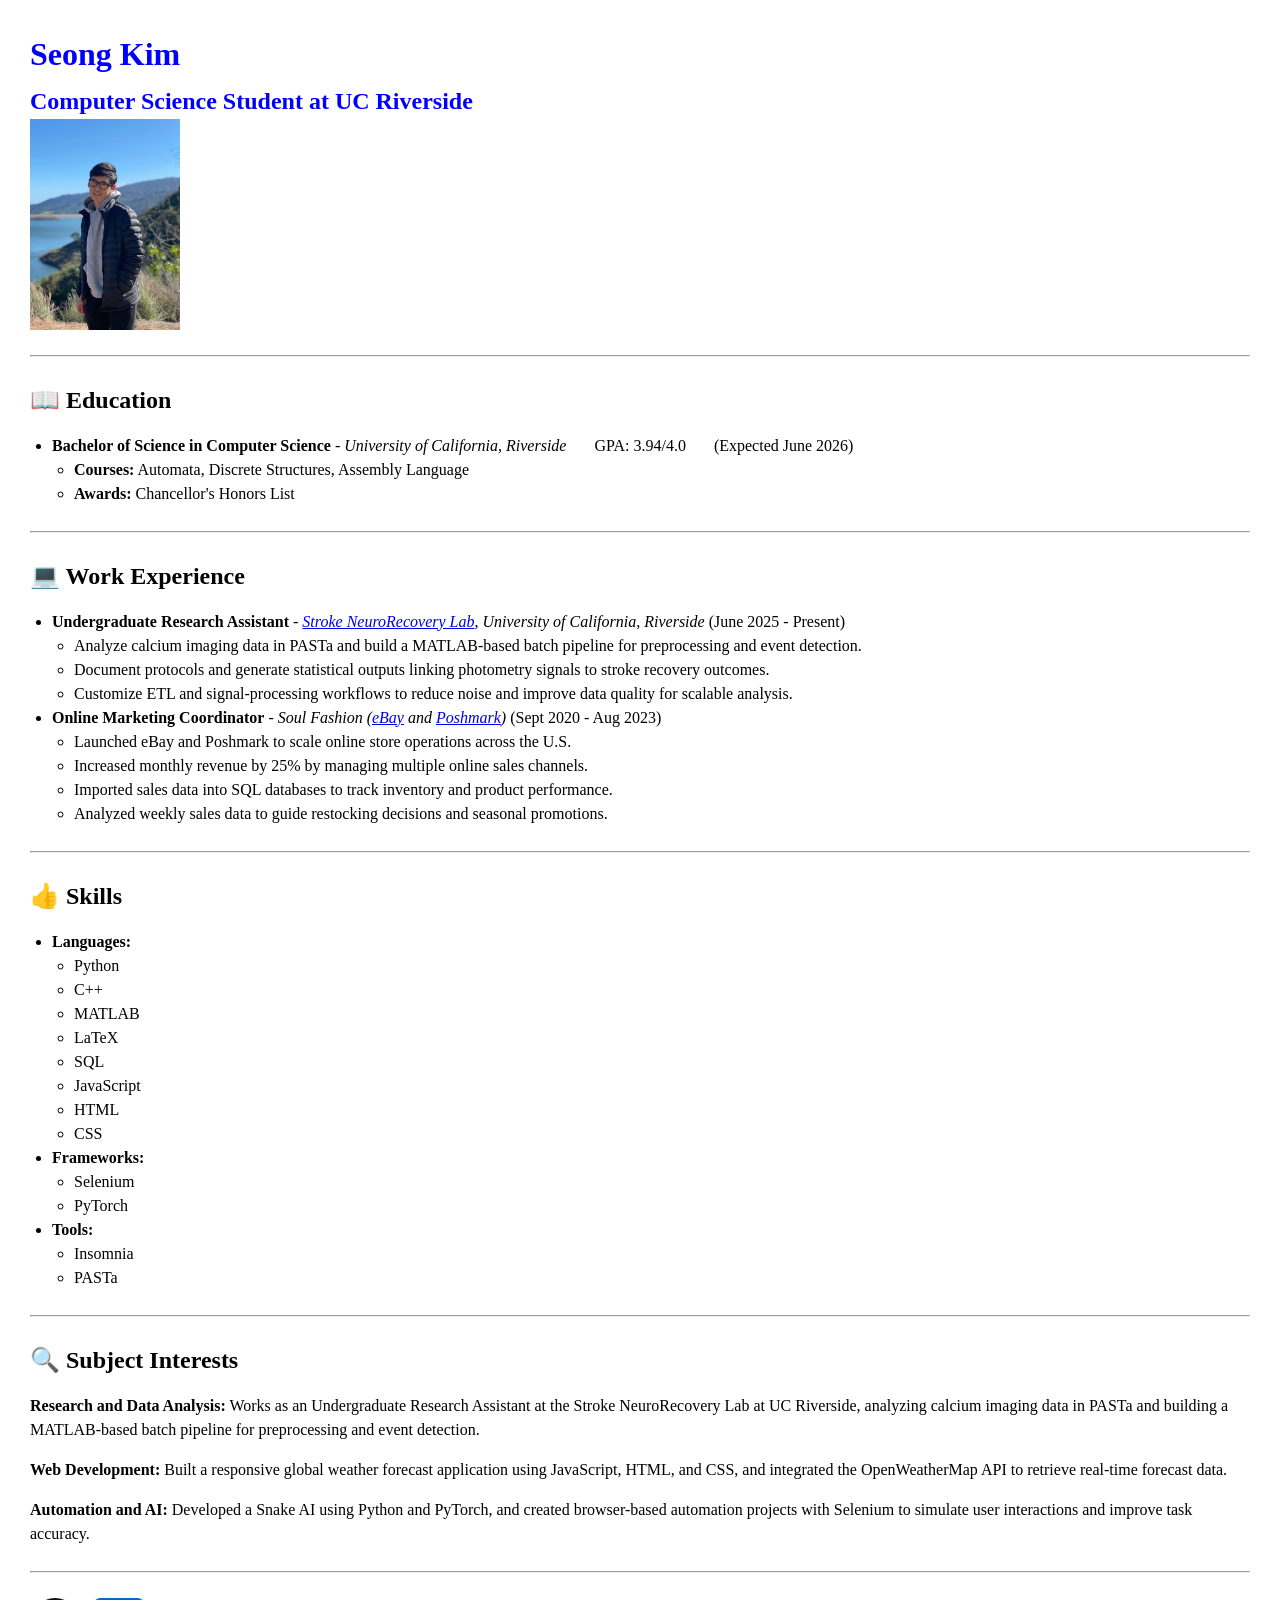
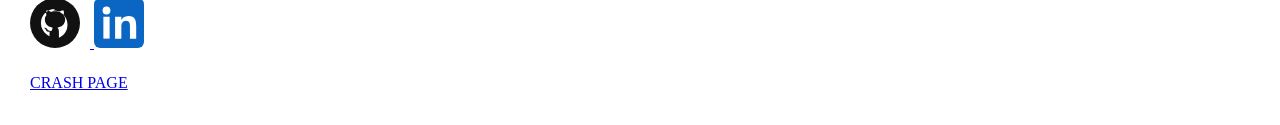
<file: index.html>
<!DOCTYPE html>
<html lang="en">
<head>
    <meta charset="UTF-8">
    <meta name="viewport" content="width=device-width, initial-scale=1.0">
    <title>Profile Page</title>
    <link rel="stylesheet" href="styles.css">
</head>
<body>
    <header class="top-heading">
        <h1>Seong Kim</h1>
        <p class="title">Computer Science Student at UC Riverside</p>
    </header>

    <main>
        <img src="profile-photo.jpg" alt="Profile photo placeholder for Seong Kim" class="profile-image">

        <hr>

        <h2>&#128214; Education</h2>
        <ul>
            <li>
                <strong>Bachelor of Science in Computer Science</strong> - <em>University of California, Riverside</em>
                <span class="edu-detail">GPA: 3.94/4.0</span> <span class="edu-detail">(Expected June 2026)</span>
                <ul>
                    <li><strong>Courses:</strong> Automata, Discrete Structures, Assembly Language</li>
                    <li><strong>Awards:</strong> Chancellor's Honors List</li>
                </ul>
            </li>
        </ul>

        <hr>

        <h2>&#128187; Work Experience</h2>
        <ul>
            <li>
                <strong>Undergraduate Research Assistant</strong> - <em><a href="http://www.vahdatlab.org">Stroke NeuroRecovery Lab</a>, University of California, Riverside</em> (June 2025 - Present)
                <ul>
                    <li>Analyze calcium imaging data in PASTa and build a MATLAB-based batch pipeline for preprocessing and event detection.</li>
                    <li>Document protocols and generate statistical outputs linking photometry signals to stroke recovery outcomes.</li>
                    <li>Customize ETL and signal-processing workflows to reduce noise and improve data quality for scalable analysis.</li>
                </ul>
            </li>
            <li>
                <strong>Online Marketing Coordinator</strong> - <em>Soul Fashion (<a href="https://www.ebay.com/str/soulfashions">eBay</a> and <a href="https://poshmark.com/closet/soulfashions">Poshmark</a>)</em> (Sept 2020 - Aug 2023)
                <ul>
                    <li>Launched eBay and Poshmark to scale online store operations across the U.S.</li>
                    <li>Increased monthly revenue by 25% by managing multiple online sales channels.</li>
                    <li>Imported sales data into SQL databases to track inventory and product performance.</li>
                    <li>Analyzed weekly sales data to guide restocking decisions and seasonal promotions.</li>
                </ul>
            </li>
        </ul>

        <hr>

        <h2>&#128077; Skills</h2>
        <ul>
            <li>
                <strong>Languages:</strong>
                <ul>
                    <li>Python</li>
                    <li>C++</li>
                    <li>MATLAB</li>
                    <li>LaTeX</li>
                    <li>SQL</li>
                    <li>JavaScript</li>
                    <li>HTML</li>
                    <li>CSS</li>
                </ul>
            </li>
            <li>
                <strong>Frameworks:</strong>
                <ul>
                    <li>Selenium</li>
                    <li>PyTorch</li>
                </ul>
            </li>
            <li>
                <strong>Tools:</strong>
                <ul>
                    <li>Insomnia</li>
                    <li>PASTa</li>
                </ul>
            </li>
        </ul>

        <hr>

        <h2>&#128269; Subject Interests</h2>
        <p><strong>Research and Data Analysis:</strong> Works as an Undergraduate Research Assistant at the Stroke NeuroRecovery Lab at UC Riverside, analyzing calcium imaging data in PASTa and building a MATLAB-based batch pipeline for preprocessing and event detection.</p>
        <p><strong>Web Development:</strong> Built a responsive global weather forecast application using JavaScript, HTML, and CSS, and integrated the OpenWeatherMap API to retrieve real-time forecast data.</p>
        <p><strong>Automation and AI:</strong> Developed a Snake AI using Python and PyTorch, and created browser-based automation projects with Selenium to simulate user interactions and improve task accuracy.</p>
    </main>

    <hr>

    <footer>
        <a href="https://github.com/Drew-Kim">
            <img src="github.svg" alt="GitHub logo" class="small-image">
        </a>
        <a href="https://linkedin.com/in/seongkim001">
            <img src="linkedin.svg" alt="LinkedIn logo" class="small-image">
        </a>
        <p class="fun-link">
            <a href="funIndex.html">CRASH PAGE</a>
        </p>
    </footer>
</body>
</html>
</file>
<file: styles.css>
/* Set the overall page font and spacing */
body {
    font-family: Georgia, "Times New Roman", serif;
    margin: 30px;
    line-height: 1.5;
}

/* Give the page header a simple accent color*/
.top-heading {
    color: rgb(0, 0, 255);
}

/* Remove top/bottom spacing*/
h1 {
    margin: 0;
}

/* Add a little space below section headings before the content starts. */
h2 {
    margin-bottom: 10px;
}

/* Style the short subtitle under the main name. */
.title {
    margin-top: 5px;
    margin-bottom: 0;
    font-size: 1.5rem;
    font-weight: bold;
}

/* Size and shape the main profile photo */
.profile-image {
    max-width: 150px;
    display: block;
    margin-bottom: 20px;
}

/* Use smaller icons for social links and separate them horizontally. */
.small-image {
    max-width: 50px;
    margin-right: 10px;
}

/* Add vertical space between sections. */
hr {
    margin: 25px 0;
}

/* Indent list items for readability */
ul {
    padding-left: 22px;
}

/* Add consistent spacing  */
p {
    margin-bottom: 12px;
}

.edu-detail {
    margin-left: 24px;
}

.fun-link {
    margin-top: 16px;
}
</file>
